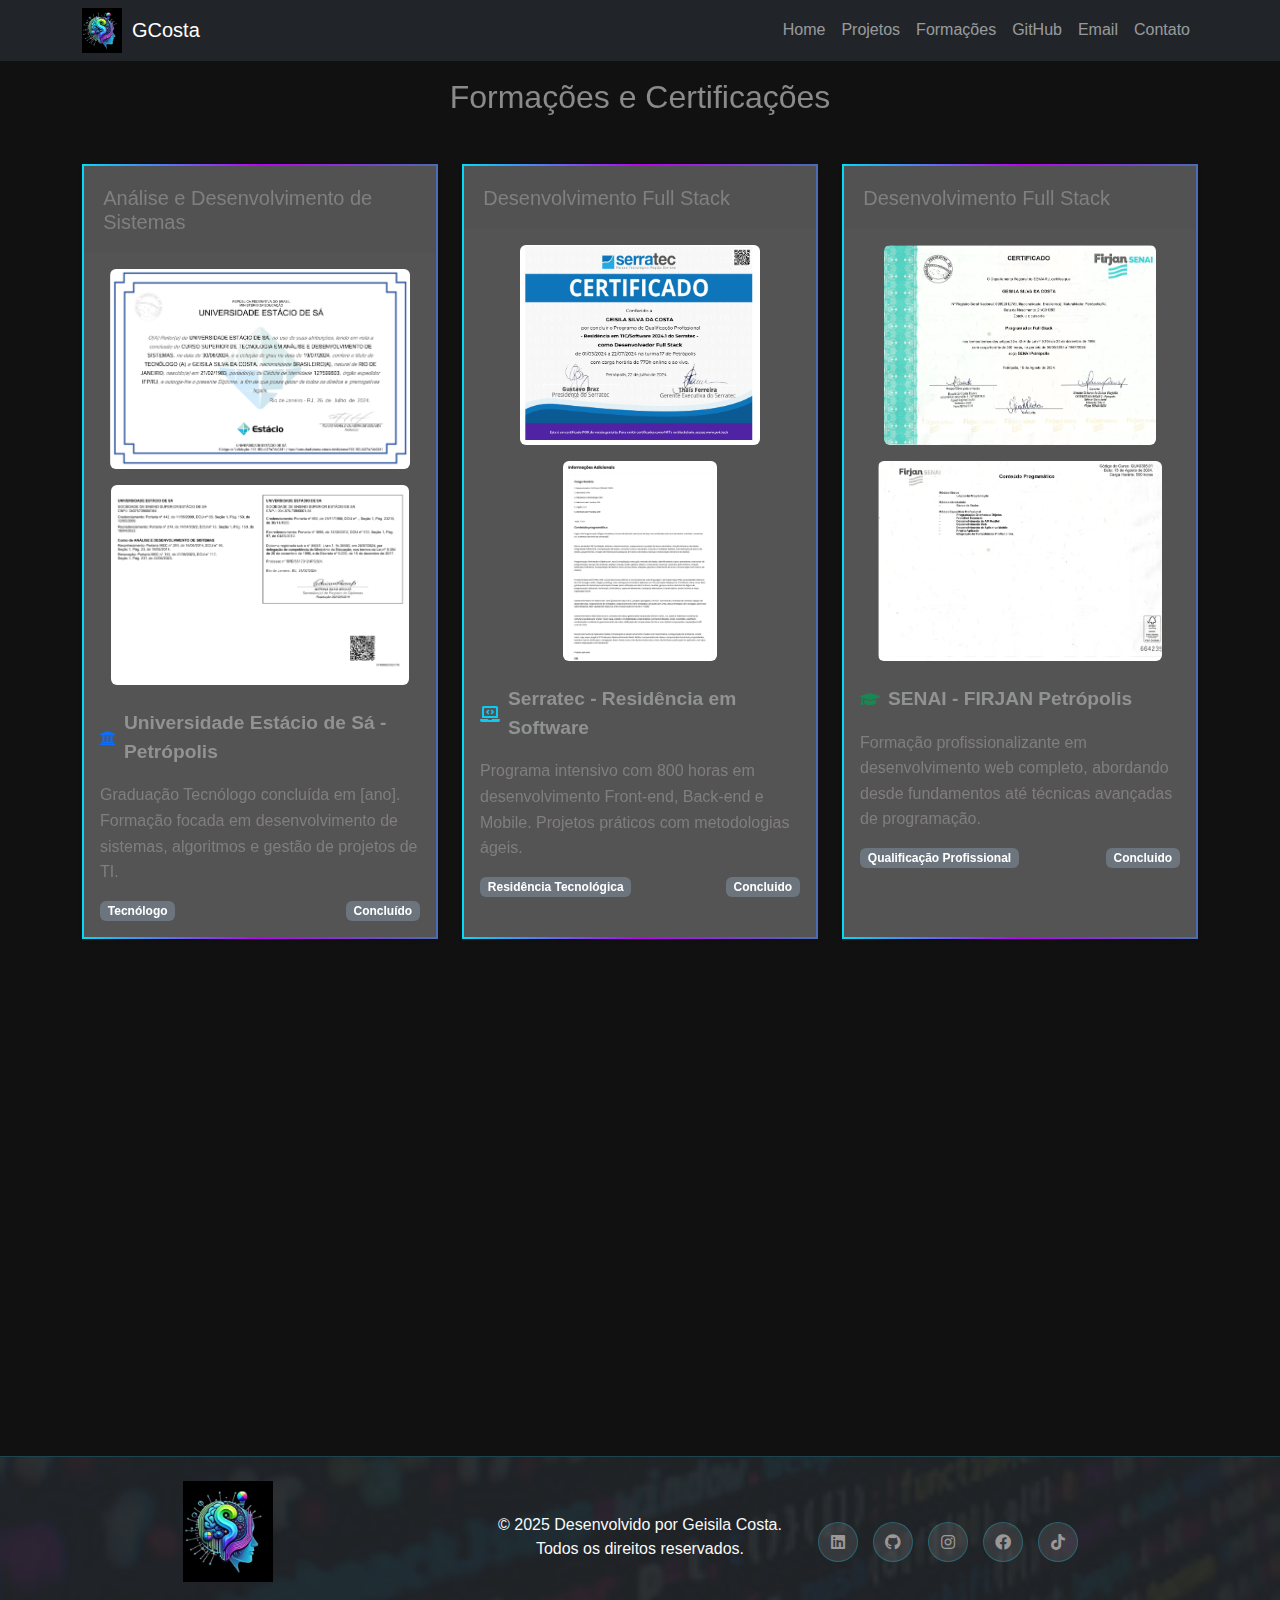
<file: formacoes.html>
<!DOCTYPE html>
<html lang="pt-BR">
<head>
  <meta charset="UTF-8">
  <meta name="viewport" content="width=device-width, initial-scale=1.0">
  <title>Formações | Geisila Costa</title>
  <!-- Bootstrap CSS -->
    <link
      href="https://cdn.jsdelivr.net/npm/bootstrap@5.3.0/dist/css/bootstrap.min.css"
      rel="stylesheet"
    />
    <!-- Font Awesome -->
    <link
      href="https://cdnjs.cloudflare.com/ajax/libs/font-awesome/5.15.4/css/all.min.css"
      rel="stylesheet"
    />
    <link
  rel="stylesheet"
  href="https://cdnjs.cloudflare.com/ajax/libs/font-awesome/6.4.0/css/all.min.css"
  integrity="sha512-pVZgXfL08m8fCRlm5c5J0B+e1Ktw3NN0aEZniC9m12LDOcPP9jR++2jZXepQX+I2wprAbM9e8T4U+lWWhPEa7A=="
  crossorigin="anonymous"
  referrerpolicy="no-referrer"
/>

    <!-- AOS (Animate On Scroll) -->
    <link href="https://unpkg.com/aos@2.3.1/dist/aos.css" rel="stylesheet" />
    <!-- CSS Personalizado -->
    <link rel="stylesheet" href="styles.css" />
  </head>
<body >
   <!-- Navbar -->
    <nav class="navbar navbar-expand-lg navbar-dark bg-dark fixed-top">
      <div class="container">
        <img
          src="img/imagemLlogoSemFundo.jpg"
          class="logo img-fluid"
          alt="Logo"
        />
        <a class="navbar-brand" href="#">GCosta</a>
        <button
          class="navbar-toggler"
          type="button"
          data-bs-toggle="collapse"
          data-bs-target="#navbarNav"
          aria-controls="navbarNav"
          aria-expanded="false"
          aria-label="Toggle navigation"
        >
          <span class="navbar-toggler-icon"></span>
        </button>
        <div class="collapse navbar-collapse" id="navbarNav">
          <ul class="navbar-nav ms-auto">
            <li class="nav-item">
              <a class="nav-link" href="index.html">Home</a>
            </li>
            
            <li class="nav-item">
              <a class="nav-link" href="projetos.html">Projetos</a>
            </li>
            
            <li class="nav-item">
              <a class="nav-link" href="formacoes.html">Formações</a>
            </li>
            <li class="nav-item">
              <a
                class="nav-link"
                href="https://github.com/GeisilaCosta"
                target="_blank"
                rel="noopener noreferrer"
                >GitHub</a
              >
            </li>
            <li class="nav-item">
              <a class="nav-link" href="mailto:geisilaportifolio@gmail.com"
                >Email</a
              >
            </li>
            <li class="nav-item">
                <a class="nav-link" href="https://api.whatsapp.com/send?phone=+5524988362454&text=Olá, obrigado pelo contato! Como podemos ajudá-lo hoje?" target="_blank">Contato</a>
            </li>
          </ul>
        </div>
      </div>
    </nav>

  <section id="formacoes" class="py-5 bg-light">
  <div class="container">
    <h2 class="text-center mb-5" data-aos="fade-up">Formações e Certificações</h2>
    <div class="row g-4">

      <!-- Formação 1 -->
      <div class="col-lg-4" data-aos="fade-up" data-aos-delay="100" >
        <div class="card h-100 shadow-sm hover-effect" id="card-formacoes">
          <div class="card-header  text-white">
            <h5 class="card-title mb-0">Análise e Desenvolvimento de Sistemas</h5>
          </div>
          <div class="card-body">
            <div class="diploma-carousel mb-4">
              <img src="img/diploma_estacio_frente.png" class="img-fluid rounded mb-3" alt="Diploma Estácio - Frente">
              <img src="img/diploma_estacio_costas.png" class="img-fluid rounded" alt="Diploma Estácio - Verso">
            </div>
            <div class="d-flex align-items-center mb-3">
              <i class="fas fa-university text-primary me-2"></i>
              <span class="fw-bold"  id="titulo-card">Universidade Estácio de Sá - Petrópolis</span>
            </div>
            <p class="card-text">Graduação Tecnólogo concluída em [ano]. Formação focada em desenvolvimento de sistemas, algoritmos e gestão de projetos de TI.</p>
            <div class="d-flex justify-content-between align-items-center mt-3">
              <span class="badge bg-secondary">Tecnólogo</span>
              <span class="badge bg-secondary" >Concluído</span>
            </div>
          </div>
        </div>
      </div>

      <!-- Formação 2 -->
      <div class="col-lg-4" data-aos="fade-up" data-aos-delay="200" >
        <div class="card h-100 shadow-sm hover-effect" id="card-formacoes">
          <div class="card-header  text-white">
            <h5 class="card-title mb-0">Desenvolvimento Full Stack</h5>
          </div>
          <div class="card-body">
            <div class="diploma-carousel mb-4">
              <img src="img/diploma_serratec_frente.png" class="img-fluid rounded mb-3" alt="Certificado Serratec - Frente">
              <img src="img/diploma_serratec_costas.png" class="img-fluid rounded" alt="Certificado Serratec - Verso">
            </div>
            <div class="d-flex align-items-center mb-3">
              <i class="fas fa-laptop-code text-info me-2"></i>
              <span class="fw-bold" id="titulo-card" >Serratec - Residência em Software</span>
            </div>
            <p class="card-text">Programa intensivo com 800 horas em desenvolvimento Front-end, Back-end e Mobile. Projetos práticos com metodologias ágeis.</p>
            <div class="d-flex justify-content-between align-items-center mt-3">
              <span class="badge bg-secondary">Residência Tecnológica</span>
              <span class="badge bg-secondary">Concluido</span>
            </div>
          </div>
        </div>
      </div>

      <!-- Formação 3 -->
      <div class="col-lg-4" data-aos="fade-up" data-aos-delay="300">
        <div class="card h-100 shadow-sm hover-effect" id="card-formacoes">
          <div class="card-header text-white">
            <h5 class="card-title mb-0">Desenvolvimento Full Stack</h5>
          </div>
          <div class="card-body">
            <div class="diploma-carousel mb-4">
              <img src="img/certSenai1.png" class="img-fluid rounded mb-3" alt="Certificado SENAI - Frente">
              <img src="img/certSenai2.png" class="img-fluid rounded" alt="Certificado SENAI - Verso">
            </div>
            <div class="d-flex align-items-center mb-3">
              <i class="fas fa-graduation-cap text-success me-2"></i>
              <span class="fw-bold"  id="titulo-card">SENAI - FIRJAN Petrópolis</span>
            </div>
            <p class="card-text">Formação profissionalizante em desenvolvimento web completo, abordando desde fundamentos até técnicas avançadas de programação.</p>
            <div class="d-flex justify-content-between align-items-center mt-3">
              <span class="badge bg-secondary" >Qualificação Profissional</span>
              <span class="badge bg-secondary">Concluido</span>
            </div>
          </div>
        </div>
      </div>
       <!-- Formação 4 -->
      <div class="col-lg-4" data-aos="fade-up" data-aos-delay="300">
        <div class="card h-100 shadow-sm hover-effect" id="card-formacoes">
          <div class="card-header text-white">
            <h5 class="card-title mb-0">Power BI</h5>
          </div>
          <div class="card-body">
            <div class="diploma-carousel mb-4">
              <img src="img/dipl_BI.png" class="img-fluid rounded mb-3" alt="Certificado Santander - Frente">
              
            </div>
            <div class="d-flex align-items-center mb-3">
              <i class="fas fa-graduation-cap text-success me-2"></i>
              <span class="fw-bold"  id="titulo-card">SANTANDER ACADEMY</span>
            </div>
            <p class="card-text">Formação em analise da dados com BI.</p>
            <div class="d-flex justify-content-between align-items-center mt-3">
              <span class="badge bg-secondary" >Qualificação Profissional</span>
              <span class="badge bg-secondary">Concluido</span>
            </div>
          </div>
        </div>
      </div>

    </div>
  </div>
</section>

  <!-- Rodapé -->
<footer id="rodape" class="bg-dark py-4">
  <div class="container">
    <div class="row align-items-center">
      <!-- Logo à esquerda -->
      <div class="col-md-4 text-md-start text-center mb-3 mb-md-0">
        <img 
          src="img/imagemLlogoSemFundo.jpg" 
          id="footer-logo" 
          class="logo img-fluid" 
          alt="Logo Geisila Costa"
        >
      </div>
      
      <!-- Texto no centro -->
      <div class="col-md-4 text-center mb-3 mb-md-0">
        <p class="text-light mb-0">
          &copy; 2025 Desenvolvido por Geisila Costa. Todos os direitos reservados.
        </p>
      </div>
      
      <!-- Ícones sociais à direita -->
      <div class="col-md-4 text-md-end text-center">
        <div class="social-icons">
          <a
            href="https://www.linkedin.com/in/geisila-silva-da-costa-0089a3177"
            target="_blank"
            rel="noopener noreferrer"
            class="social-link"
            ><i class="fab fa-linkedin"></i
          ></a>
          <a
            href="https://github.com/GeisilaCosta"
            target="_blank"
            rel="noopener noreferrer"
            class="social-link"
            ><i class="fab fa-github"></i
          ></a>
          <a
            href="https://www.instagram.com/geisilasilvadacosta"
            target="_blank"
            rel="noopener noreferrer"
            class="social-link"
            ><i class="fab fa-instagram"></i
          ></a>
          <a
            href="https://www.facebook.com/geisila.silvadacosta"
            target="_blank"
            rel="noopener noreferrer"
            class="social-link"
            ><i class="fab fa-facebook"></i
          ></a>
          <a
            href="https://www.tiktok.com/@geisilacosta21?_t=ZM-8up9mEhADG3&_r=1"
            target="_blank"
            rel="noopener noreferrer"
            class="social-link"
            ><i class="fab fa-tiktok"></i
          ></a>
        </div>
      </div>
    </footer>

    
      <!-- Bootstrap JS e Dependências -->
    <script src="https://cdn.jsdelivr.net/npm/@popperjs/core@2.11.6/dist/umd/popper.min.js"></script>
    <script src="https://cdn.jsdelivr.net/npm/bootstrap@5.3.0/dist/js/bootstrap.min.js"></script>
    <!-- AOS (Animate On Scroll) -->
    <script src="https://unpkg.com/aos@2.3.1/dist/aos.js"></script>
    <!-- EmailJS -->
    <script src="https://cdn.emailjs.com/dist/email.min.js"></script>
    <!-- JS Personalizado -->
    <script src="scripts.js"></script>
    <script>
      // Inicializa AOS
      AOS.init();
    </script>
  
</body>
</html>
</file>
<file: styles.css>
/* Estilos Globais */
html,
body {
  font-family: "Roboto", sans-serif;
  background-color: #070707;
  color: #696969;
  margin: 0;
  padding: 0;
  overflow-x: hidden;
}

/* Container Principal */
.container-principal {
  width: 100%;
  max-width: 100%;
  overflow-x: hidden;
  box-sizing: border-box;
}

/* Navbar */
.navbar {
  max-width: 100%;
  overflow: hidden;
  padding: 0.5rem 1rem;
}

/* Logo */
.logo {
  width: 40px;
  height: auto;
  margin-right: 10px;
}

/* Hero Section */
.hero-section {
  width: 100%;
  height: 100vh;
  min-height: 600px;
  background: linear-gradient(rgba(0, 0, 0, 0.8), rgba(0, 0, 0, 0.9)),
    url("img/cod2.jpeg");
  background-size: cover;
  background-position: center;
  background-attachment: fixed;
  color: #888888;
  display: flex;
  align-items: center;
  justify-content: center;
  text-align: center;
  position: relative;
  overflow: hidden;
}
.tagline {
  font-size: 1.5rem;
  margin-top: 0px;
}

/* Efeito 3D para a foto de perfil */
.profile-3d-container {
  perspective: 1000px;
  margin: 0 auto 30px;
}

.profile-3d {
  width: 150px;
  height: 150px;
  margin: 0 auto;
  transform-style: preserve-3d;
  animation: float 6s ease-in-out infinite;
}

.profile-img {
  width: 100%;
  height: 100%;
  border-radius: 50%;
  border: 4px solid #0dcaf0;
  box-shadow: 0 0 20px rgba(13, 202, 240, 0.5);
  object-fit: cover;
  transform: translateZ(20px);
}

/* Animação de flutuação */
@keyframes float {
  0%, 100% {
    transform: translateY(0) rotateY(0deg);
  }
  50% {
    transform: translateY(-20px) rotateY(10deg);
  }
}

/* Efeito de texto rotativo */
.profession-text {
  min-height: 60px;
  display: inline-block;
}

.txt-rotate {
  color: #0dcaf0;
}

/* Botões com efeito */
.btn-hover-effect {
  transition: all 0.3s ease;
  position: relative;
  overflow: hidden;
}

.btn-hover-effect:hover {
  transform: translateY(-3px);
  box-shadow: 0 10px 20px rgba(13, 202, 240, 0.3);
}

.btn-hover-effect::before {
  content: '';
  position: absolute;
  top: 0;
  left: -100%;
  width: 100%;
  height: 100%;
  background: linear-gradient(90deg, transparent, rgba(255, 255, 255, 0.2), transparent);
  transition: 0.5s;
}

.btn-hover-effect:hover::before {
  left: 100%;
}

/* Seta animada para scroll */
.scroll-down {
  position: absolute;
  bottom: 100px;
  right: 90%;
  transform: translateX(-50%);
  color: #fff;
  text-decoration: none;
  
}

.mouse {
  width: 25px;
  height: 40px;
  border: 2px solid #fff;
  border-radius: 60px;
  position: relative;
  margin: 0 auto 10px;
}

.wheel {
  width: 3px;
  height: 10px;
  background-color: #0dcaf0;
  position: absolute;
  top: 10px;
  left: 50%;
  transform: translateX(-50%);
  border-radius: 10px;
  animation: wheel 2s linear infinite;
}

.arrows {
  display: flex;
  justify-content: center;
  align-items: center;
  flex-direction: column;
}

.arrow {
  width: 15px;
  height: 15px;
  border-right: 2px solid #0dcaf0;
  border-bottom: 2px solid #0dcaf0;
  transform: rotate(45deg);
  margin: -5px;
  animation: arrow 2s infinite;
}

.arrow-first {
  animation-delay: 0.1s;
}

.arrow-second {
  animation-delay: 0.2s;
}

.arrow-third {
  animation-delay: 0.3s;
}

@keyframes wheel {
  to {
    opacity: 0;
    top: 25px;
  }
}

@keyframes arrow {
  0% {
    opacity: 0;
  }
  50% {
    opacity: 1;
  }
  100% {
    opacity: 0;
  }
}
/* Botões */
.btn-outline-light {
  border-color: #fff;
  color: #fff;
}

.btn-outline-light:hover {
  background-color: #fff;
  color: #0044ff;
}

/* Seções */
section {
  padding: 50px 0;
}

/* Sobre Mim */
#sobre {
  background-color: #0c0c0c;
}
#sobre-mim-image {
  width: 100%;
  max-width: 400px;
  height: auto;
  margin-top: 40px;
  margin-bottom: 20px;
}
.carousel-item {
  background-color: rgba(255, 255, 255, 0.1); /* ajuda a visualizar */
  color: #00ffff;
}

/* Animada */
.tech-carousel-wrapper {
  overflow: hidden;
  background: #0c0c0c; 
  border: #3e1983 dashed 1px;
  border-radius: 10px;
  padding: 20px 0;
}

.tech-carousel {
  display: flex;
  width: max-content;
  animation: scroll 20s linear infinite;
}

.tech-slide {
  display: flex;
  gap: 40px;
  padding: 0 40px;
}

.tech-slide i {
  font-size: 40px;
  color: #00b7ff;
  transition: transform 0.3s;
}

.tech-slide i:hover {
  transform: scale(1.2);
}

/* Animação de deslizamento */
@keyframes scroll {
  0% {
    transform: translateX(0);
  }
  100% {
    transform: translateX(-50%);
  }
}



/* Cards de Projetos */
#projetos {
  margin-top: 30px;
  color: rgb(136, 138, 139);
  background-color: #1a1a1a !important; /* Fundo escuro */
  padding: 20px; /* Adiciona um pouco de espaço interno */
}

#formacoes{
  margin-top: 0px;
  background: rgb(19, 19, 19);
  color: #8b8a8a;
}

.card {
  transition: transform 0.3s;
  max-width: 100%;
  border-radius: 3px 3px 3px 3px !important;
  border: 3px solid transparent; /* Remove o contorno padrão */
  border-image: linear-gradient(to right,rgb(3, 218, 247), rgb(187, 3, 243), #4b6cb7) 1; /* Degradê de azul e roxo */
  /* box-shadow: 0 0 5px rgba(75, 108, 183, 0.5), 0 0 10px rgba(3, 218, 247, 0.5), 0 0 15px rgba(212, 69, 212, 0.5); /* Sombra para dar impressão de luz */
  /* box-shadow: 0 0 10px rgba(75, 108, 183, 0.5), 0 0 20px rgba(3, 218, 247, 0.5), 0 0 30px rgba(212, 69, 212, 0.5); /* Sombra para dar impressão de luz */
  /*box-shadow: 0 0 10px rgba(75, 108, 183, 0.5), 0 0 20px rgba(3, 218, 247, 0.5), 0 0 30px rgba(212, 69, 212, 0.5); Sombra para dar impressão de luz */

}

/* Seção CTA */
.cta-section {
  background:radial-gradient(circle, #05021d, #231f49, #020202); 

  color: #8d8c8c;
  padding: 100px 0;
  position: relative;
}

.cta-section h2 {
  font-size: 2.5rem;
  font-weight: 700;
  margin-bottom: 20px;
  background: linear-gradient(to right, #9e9e9e, #038099);
  -webkit-background-clip: text;
  background-clip: text;
  color: transparent;
}

.cta-section .lead {
  font-size: 1.25rem;
  opacity: 0.9;
  max-width: 700px;
  margin-left: auto;
  margin-right: auto;
}

/* Garante que os botões são clicáveis */
.btn {
  cursor: pointer;
  position: relative;
  z-index: 10;
}

/* Corrige problemas de clique */
.cta-section .container {
  position: relative;
  z-index: 10;
}

.particles {
  pointer-events: none; /* Permite clicar através das partículas */
}

.btn-hover-effect {
  pointer-events: auto;
  position: relative;
}

/* Remove qualquer overlay invisível */
.cta-section::before, .cta-section::after {
  pointer-events: none;
}


/* Remove qualquer overlay que possa estar bloqueando */
.cta-buttons::before {
  content: none !important;
}

/* Efeito hover visual */
.btn-hover-effect:hover {
  transform: translateY(-3px);
  box-shadow: 0 5px 15px rgba(13, 202, 240, 0.4);
}

.btn-primary {
  background-color: #0dcaf0;
  border-color: #0dcaf0;
  padding: 12px 30px;
  font-weight: 600;
  transition: all 0.3s ease;
}

.btn-primary:hover {
  background-color: #0aa5c4;
  border-color: #0aa5c4;
  transform: translateY(-3px);
  box-shadow: 0 10px 20px rgba(13, 202, 240, 0.3);
}

.btn-outline-light:hover {
  background-color: rgba(255, 255, 255, 0.1);
}

.btn-hover-effect {
  position: relative;
  overflow: hidden;
  transition: all 0.3s ease;
}

.btn-hover-effect:hover {
  transform: translateY(-3px);
  box-shadow: 0 5px 15px rgba(13, 202, 240, 0.3);
}

/* Garante que nada está cobrindo os botões */
.cta-buttons {
  position: relative;
  z-index: 10;
}


/* Efeito de partículas */
.particles {
  position: absolute;
  top: 0;
  left: 0;
  width: 100%;
  height: 100%;
  overflow: hidden;
  z-index: 0;
}

.particle {
  position: absolute;
  background-color: rgba(13, 202, 240, 0.3);
  border-radius: 50%;
  animation: float-particle 45s infinite linear;
}

.particle:nth-child(1) {
  width: 20px;
  height: 20px;
  top: 10%;
  left: 20%;
  animation-duration: 0s;
}

.particle:nth-child(2) {
  width: 15px;
  height: 15px;
  top: 60%;
  left: 80%;
  animation-duration: 25s;
}

.particle:nth-child(3) {
  width: 10px;
  height: 10px;
  top: 30%;
  left: 50%;
  animation-duration: 15s;
}

.particle:nth-child(4) {
  width: 25px;
  height: 25px;
  top: 80%;
  left: 30%;
  animation-duration: 30s;
}

.particle:nth-child(5) {
  width: 8px;
  height: 8px;
  top: 50%;
  left: 10%;
  animation-duration: 18s;
}

@keyframes float-particle {
  0% {
    transform: translateY(0) rotate(0deg);
    opacity: 1;
  }
  100% {
    transform: translateY(-500px) rotate(360deg);
    opacity: 0;
  }
}

/* Responsividade */
@media (max-width: 768px) {
  .cta-section {
    padding: 70px 0;
  }
  
  .cta-section h2 {
    font-size: 2rem;
  }
  
  .cta-buttons .btn {
    display: block;
    width: 100%;
    margin-bottom: 15px;
  }
  
  .cta-buttons .btn.me-3 {
    margin-right: 0 !important;
  }
}


/* Estilos para a seção de habilidades */
.habilidades-card {
    transition: transform 0.3s ease;
}

.habilidades-card:hover {
    transform: translateY(-5px);
}

.skill-item {
    transition: all 0.3s ease;
}

.skill-item:hover {
    transform: scale(1.02);
}

.progress {
    height: 8px;
    border-radius: 4px;
}

.soft-skill-item {
    padding: 8px 12px;
    border-radius: 4px;
    transition: all 0.3s ease;
    background-color: rgba(13, 110, 253, 0.1);
}

.soft-skill-item:hover {
    background-color: rgba(13, 110, 253, 0.2);
    transform: translateX(5px);
}

.card:hover {
  transform: translateY(-10px);
}



/* Descrição alternada */
.hidden-description {
  display: none;
}

.hidden-description.visible {
  display: block;
}

/* Seção de Download */
.download-section {
  background-color: #000000;
  color: #8b8a8a;
  text-align: center;
  margin-top: 0px;
  padding: 20px;
  box-sizing: border-box;
  width: 100%;
  max-width: 100%;
}

/* Seção Formações */
#formacoes {
background-color: #111111 !important;
  margin-top: 30px;
}

#card-formacoes {
  transition: transform 0.3s;
  max-width: 100%;
  background-color: #bdbcbc65;
  border: 2px solid transparent; /* Remove o contorno padrão */
  border-image: linear-gradient(to right,rgb(3, 218, 247), rgb(187, 3, 243), #4b6cb7) 1; /* Degradê de azul e roxo */
  /* box-shadow: 0 0 5px rgba(75, 108, 183, 0.5), 0 0 10px rgba(3, 218, 247, 0.5), 0 0 15px rgba(212, 69, 212, 0.5); /* Sombra para dar impressão de luz */
  /* box-shadow: 0 0 10px rgba(75, 108, 183, 0.5), 0 0 20px rgba(3, 218, 247, 0.5), 0 0 30px rgba(212, 69, 212, 0.5); /* Sombra para dar impressão de luz */
  /*box-shadow: 0 0 10px rgba(75, 108, 183, 0.5), 0 0 20px rgba(3, 218, 247, 0.5), 0 0 30px rgba(212, 69, 212, 0.5); Sombra para dar impressão de luz */

}

.hover-effect {
  transition: all 0.3s ease;
  border-radius: 10px;
  overflow: hidden;
}

.hover-effect:hover {
  transform: translateY(-10px);
  box-shadow: 0 15px 30px rgba(0, 0, 0, 0.1) !important;
}

.card-header {
  padding: 1.2rem;
  color: #818080!important;
 
  border-top-left-radius: 10px;
  border-top-right-radius: 10px;
  border-bottom: none;
}

.diploma-carousel {
  position: relative;
  min-height: 200px;
  display: flex;
  flex-direction: column;
  align-items: center;
}

.diploma-carousel img {
  max-height: 200px;
  width: auto;
  object-fit: contain;
  transition: opacity 0.5s ease;
}

#titulo-card{
  color: rgb(145, 146, 146)!important;
  font-size: 1.2rem;
  font-weight: 600;
}

.card-text {
  color: #807e7e;
  line-height: 1.6;
}

/* Responsividade */
@media (max-width: 768px) {
  .diploma-carousel img {
    max-height: 150px;
  }
  
  .card-header {
    padding: 1rem;
  }
  
  .card-title {
    font-size: 1.1rem;
  }
}
/* Ícones Sociais */
.social-icons {
  font-size: 1.5rem;
  margin-right: 10px;
}

.social-link {
  color: #8a8787;
  text-decoration: none;
  transition: color 0.3s;
}

.social-link:hover {
  color: #007bff;
}

/* Rodapé */
#rodape {
  padding: 5px; 
  box-sizing: border-box;
  width: 100%;
  border-top: 1px solid rgba(13, 202, 240, 0.2);
  position: relative;
  overflow: hidden;
}

#rodape::before {
  content: '';
  position: absolute;
  top: 0;
  left: 0;
  width: 100%;
  height: 100%;
  background: url('img/cod2.jpeg') center/cover!important;
  opacity: 0.05;
  z-index: 0;
}

#footer-logo {
  width: 90px;
  height: auto;
  margin-bottom: 10px;
  position: relative; 
  right: auto; 
}

footer .container {
  position: relative;
  z-index: 1;
  display: flex;
  flex-direction: column;
  align-items: center;
}

footer p {
  text-align: center;
  font-size: 16px;
}

.social-icons {
  display: flex;
  justify-content: center;
  gap: 15px;
  margin-top: 10px;
}

.social-link {
  color: #9b9898;
  background: rgba(255, 255, 255, 0.1);
  border: rgba(13, 202, 240, 0.3) solid 1px;
  width: 40px;
  height: 40px;
  border-radius: 50%;
  display: inline-flex;
  align-items: center;
  justify-content: center;
  transition: all 0.3s ease;
}

.social-link:hover {
  color: #0dcaf0;
  background: rgba(13, 202, 240, 0.2);
  transform: translateY(-3px);
}

.social-link i {
  font-size: 1rem;
}


/* Media Queries para dispositivos menores */
@media (max-width: 768px) {
  .navbar {
    padding: 0.25rem 0.5rem;
    font-size: 0.9rem;
  }

  .hero-section {
    padding: 80px 0;
  }

  .hero-section img {
    width: 100px;
    height: 100px;
  }

  .tagline {
    font-size: 1.2rem;
  }

  section {
    padding: 30px 0;
  }

  #sobre-mim-image {
    width: 100%;
    max-width: 300px;
  }

  .download-section {
    padding: 15px;
  }
}

/* Animação de carregamento */
.fade-in {
  opacity: 0;
  transition: opacity 1s;
}

.fade-in.loaded {
  opacity: 1;
}
</file>
